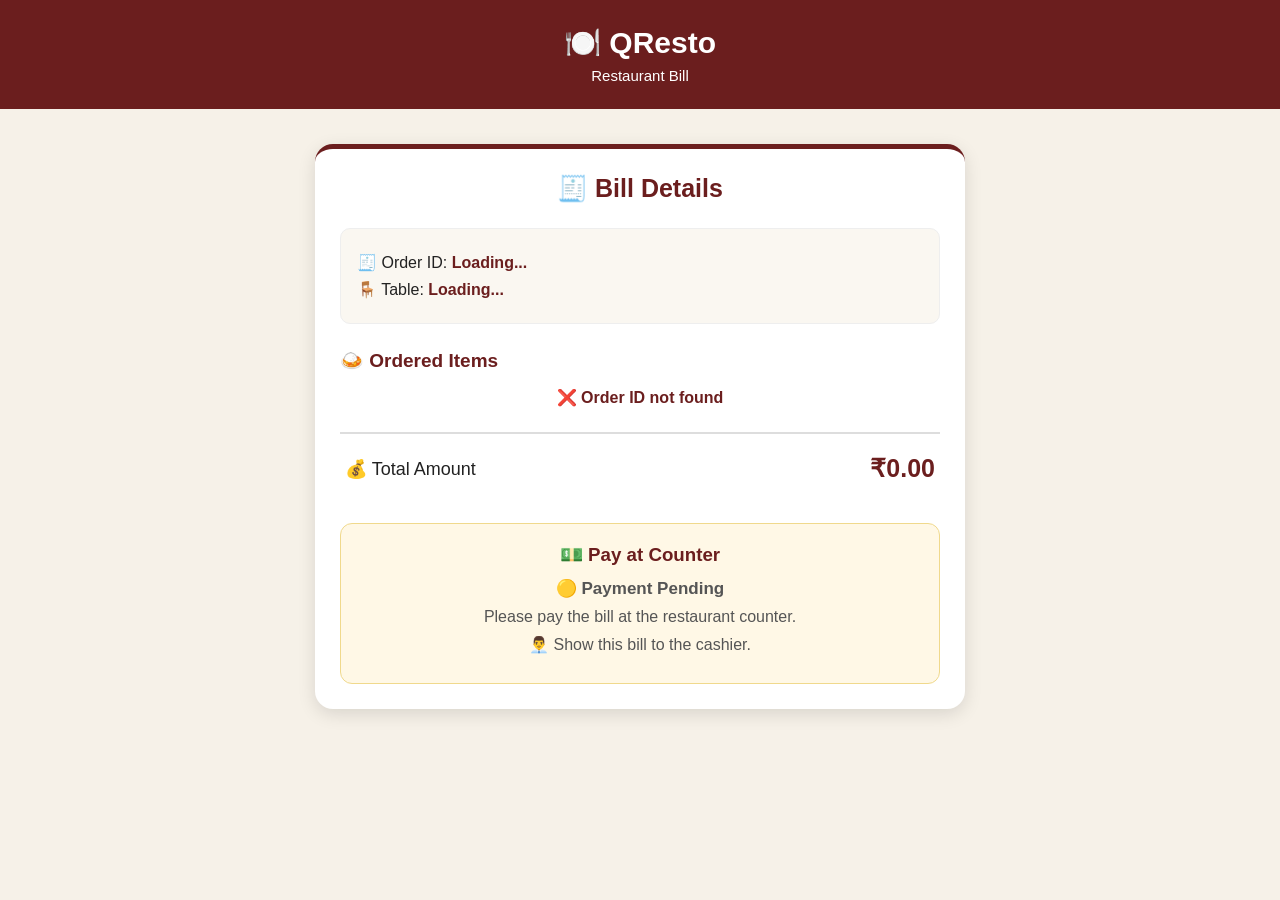
<file: frontend/bill.html>
<!DOCTYPE html>
<html lang="en">

<head>

    <meta charset="UTF-8">

    <meta name="viewport"
          content="width=device-width, initial-scale=1.0">

    <title>QResto - Bill</title>

    <style>

        * {
            box-sizing: border-box;
        }

        body {
            margin: 0;
            font-family: Arial, sans-serif;
            background: #f6f1e8;
            color: #222;
        }

        /* ================================
           HEADER
        ================================= */

        header {
            background: #6b1e1e;
            color: white;
            text-align: center;
            padding: 25px 15px;
        }

        header h1 {
            margin: 0;
            font-size: 30px;
        }

        header p {
            margin: 7px 0 0;
            font-size: 15px;
        }

        /* ================================
           BILL CONTAINER
        ================================= */

        .bill-container {
            width: 92%;
            max-width: 650px;
            margin: 35px auto;
            background: white;
            padding: 25px;
            border-radius: 18px;

            box-shadow:
                0 5px 18px rgba(0, 0, 0, 0.12);

            border-top: 5px solid #6b1e1e;
        }

        /* ================================
           TITLE
        ================================= */

        .bill-title {
            text-align: center;
            color: #6b1e1e;
            margin-top: 0;
            margin-bottom: 25px;
            font-size: 25px;
        }

        /* ================================
           ORDER INFO
        ================================= */

        .bill-info {
            background: #faf7f1;
            padding: 16px;
            border-radius: 10px;
            margin-bottom: 25px;
            border: 1px solid #eee;
        }

        .bill-info p {
            margin: 8px 0;
            font-size: 16px;
        }

        .bill-info strong {
            color: #6b1e1e;
        }

        /* ================================
           ITEMS TITLE
        ================================= */

        .items-title {
            color: #6b1e1e;
            font-size: 19px;
            margin-bottom: 15px;
        }

        /* ================================
           BILL ITEMS
        ================================= */

        #bill-items {
            margin-top: 10px;
        }

        .bill-item {
            display: flex;
            justify-content: space-between;
            align-items: center;

            background: #faf7f1;

            padding: 14px;
            margin-bottom: 10px;

            border-radius: 10px;
            border: 1px solid #eee;
        }

        .item-left {
            display: flex;
            flex-direction: column;
            gap: 5px;
        }

        .item-name {
            font-weight: bold;
            color: #333;
        }

        .item-details {
            font-size: 13px;
            color: #777;
        }

        .item-price {
            font-size: 16px;
            font-weight: bold;
            color: #6b1e1e;
        }

        /* ================================
           TOTAL
        ================================= */

        .bill-total {
            display: flex;
            justify-content: space-between;
            align-items: center;

            margin-top: 25px;
            padding: 20px 5px;

            border-top: 2px solid #ddd;

            font-size: 18px;
        }

        .bill-total strong {
            color: #6b1e1e;
            font-size: 25px;
        }

        /* ================================
           PAYMENT
        ================================= */

        .payment-message {
            margin-top: 20px;
            padding: 20px;

            background: #fff8e6;

            border-radius: 12px;

            text-align: center;

            border: 1px solid #f0d98c;
        }

        .payment-message h3 {
            color: #6b1e1e;
            margin-top: 0;
            margin-bottom: 12px;
        }

        .payment-pending {
            color: #d89b00;
            font-size: 17px;
            font-weight: bold;
        }

        .payment-message p {
            margin: 9px 0;
            color: #555;
        }

        /* ================================
           ERROR
        ================================= */

        .error {
            text-align: center;
            color: #6b1e1e;
            font-weight: bold;
        }

        /* ================================
           LOADING
        ================================= */

        .loading {
            text-align: center;
            color: #777;
            padding: 20px;
        }

        /* ================================
           MOBILE
        ================================= */

        @media (max-width: 600px) {

            .bill-container {
                width: 94%;
                padding: 18px;
                margin: 20px auto;
            }

            .bill-title {
                font-size: 23px;
            }

            .bill-item {
                padding: 12px;
            }

            .item-name {
                font-size: 15px;
            }

            .item-details {
                font-size: 12px;
            }

            .item-price {
                font-size: 15px;
            }

            .bill-total {
                font-size: 17px;
            }

            .bill-total strong {
                font-size: 22px;
            }

            .payment-message {
                padding: 17px;
            }

        }

    </style>

</head>


<body>


    <!-- ================================
         HEADER
    ================================= -->

    <header>

        <h1>🍽️ QResto</h1>

        <p>Restaurant Bill</p>

    </header>


    <!-- ================================
         BILL
    ================================= -->

    <div class="bill-container">


        <h2 class="bill-title">
            🧾 Bill Details
        </h2>


        <!-- ORDER INFORMATION -->

        <div class="bill-info">

            <p>

                🧾 Order ID:

                <strong id="order-id">
                    Loading...
                </strong>

            </p>


            <p>

                🪑 Table:

                <strong id="table-number">
                    Loading...
                </strong>

            </p>

        </div>


        <!-- ORDERED ITEMS -->

        <h3 class="items-title">
            🍛 Ordered Items
        </h3>


        <div id="bill-items">

            <p class="loading">
                Loading items...
            </p>

        </div>


        <!-- TOTAL -->

        <div class="bill-total">

            <span>
                💰 Total Amount
            </span>

            <strong id="total-amount">
                ₹0.00
            </strong>

        </div>


        <!-- PAYMENT INFORMATION -->

        <div class="payment-message">

            <h3>
                💵 Pay at Counter
            </h3>


            <p class="payment-pending">
                🟡 Payment Pending
            </p>


            <p id="payment-text">

                Please pay the bill at the
                restaurant counter.

            </p>


            <p>

                👨‍💼 Show this bill to the cashier.

            </p>

        </div>


    </div>


    <script>


        // ==========================================
        // SERVER URL
        // ==========================================

        /*
            IMPORTANT:

            Same Render server:
            https://smart-restaurant-3axh.onrender.com

            Local:
            http://localhost:3000

            window.location.origin automatically
            selects the correct server.
        */

        const SERVER_URL =
            window.location.origin;


        console.log(
            "🌐 Server URL:",
            SERVER_URL
        );


        // ==========================================
        // GET ORDER ID
        // ==========================================

        const urlParams =
            new URLSearchParams(
                window.location.search
            );


        const orderId =
            urlParams.get("order");


        console.log(
            "🧾 Order ID:",
            orderId
        );


        // ==========================================
        // LOAD BILL
        // ==========================================

        async function loadBill() {


            // ------------------------------------------
            // CHECK ORDER ID
            // ------------------------------------------

            if (!orderId) {

                document.getElementById(
                    "bill-items"
                ).innerHTML = `

                    <p class="error">

                        ❌ Order ID not found

                    </p>

                `;

                return;

            }


            try {


                console.log(
                    "📡 Requesting order:",
                    `${SERVER_URL}/api/orders/${orderId}`
                );


                // ------------------------------------------
                // FETCH ORDER
                // ------------------------------------------

                const response =
                    await fetch(

                        `${SERVER_URL}/api/orders/${orderId}`

                    );


                console.log(
                    "📥 Response status:",
                    response.status
                );


                // ------------------------------------------
                // READ RESPONSE
                // ------------------------------------------

                const data =
                    await response.json();


                console.log(
                    "📦 Order response:",
                    data
                );


                // ------------------------------------------
                // SERVER ERROR
                // ------------------------------------------

                if (!response.ok) {

                    throw new Error(

                        data.message ||
                        `Server error: ${response.status}`

                    );

                }


                // ------------------------------------------
                // API ERROR
                // ------------------------------------------

                if (!data.success) {

                    throw new Error(

                        data.message ||
                        "Order not found"

                    );

                }


                // ------------------------------------------
                // ORDER DATA
                // ------------------------------------------

                const order =
                    data.order;


                console.log(
                    "🧾 Order:",
                    order
                );


                // ==========================================
                // ORDER ID
                // ==========================================

                document.getElementById(
                    "order-id"
                ).textContent =
                    "#" + order.id;


                // ==========================================
                // TABLE NUMBER
                // ==========================================

                document.getElementById(
                    "table-number"
                ).textContent =
                    order.table_number;


                // ==========================================
                // ITEMS
                // ==========================================

                let items = [];


                try {


                    if (
                        typeof order.items ===
                        "string"
                    ) {

                        items =
                            JSON.parse(
                                order.items
                            );

                    }

                    else {

                        items =
                            order.items || [];

                    }


                }

                catch (jsonError) {

                    console.error(
                        "❌ Items JSON error:",
                        jsonError
                    );

                    items = [];

                }


                console.log(
                    "🍛 Items:",
                    items
                );


                // ==========================================
                // CREATE ITEMS HTML
                // ==========================================

                let itemsHTML = "";


                items.forEach(item => {


                    const quantity =
                        Number(
                            item.quantity
                        ) || 1;


                    const price =
                        Number(
                            item.price
                        ) || 0;


                    const itemTotal =
                        price * quantity;


                    itemsHTML += `

                        <div class="bill-item">

                            <div class="item-left">

                                <div class="item-name">

                                    ${item.name}

                                </div>


                                <div class="item-details">

                                    ₹${price.toFixed(2)}
                                    ×
                                    ${quantity}

                                </div>

                            </div>


                            <div class="item-price">

                                ₹${itemTotal.toFixed(2)}

                            </div>

                        </div>

                    `;

                });


                // ==========================================
                // DISPLAY ITEMS
                // ==========================================

                document.getElementById(
                    "bill-items"
                ).innerHTML =

                    itemsHTML ||

                    `

                        <p class="error">

                            ❌ No items found

                        </p>

                    `;


                // ==========================================
                // TOTAL
                // ==========================================

                const total =
                    Number(
                        order.total
                    ) || 0;


                document.getElementById(
                    "total-amount"
                ).textContent =

                    "₹" +
                    total.toFixed(2);


                // ==========================================
                // PAYMENT STATUS
                // ==========================================

                const paymentMessage =
                    document.querySelector(
                        ".payment-message"
                    );


                if (
                    order.payment_status ===
                    "Paid"
                ) {


                    paymentMessage.innerHTML = `

                        <h3>

                            💰 Payment Completed

                        </h3>


                        <p style="
                            color: green;
                            font-size: 17px;
                            font-weight: bold;
                        ">

                            ✅ Payment Received

                        </p>


                        <p>

                            Thank you!
                            Your payment has been confirmed.

                        </p>

                    `;

                }


                else {

                    console.log(
                        "🟡 Payment pending"
                    );

                }


            }


            catch (error) {


                console.error(
                    "❌ Bill loading error:",
                    error
                );


                document.getElementById(
                    "bill-items"
                ).innerHTML = `

                    <p class="error">

                        ❌ Cannot load bill details

                        <br><br>

                        ${error.message}

                    </p>

                `;

            }

        }


        // ==========================================
        // START
        // ==========================================

        loadBill();


    </script>


</body>

</html>
</file>
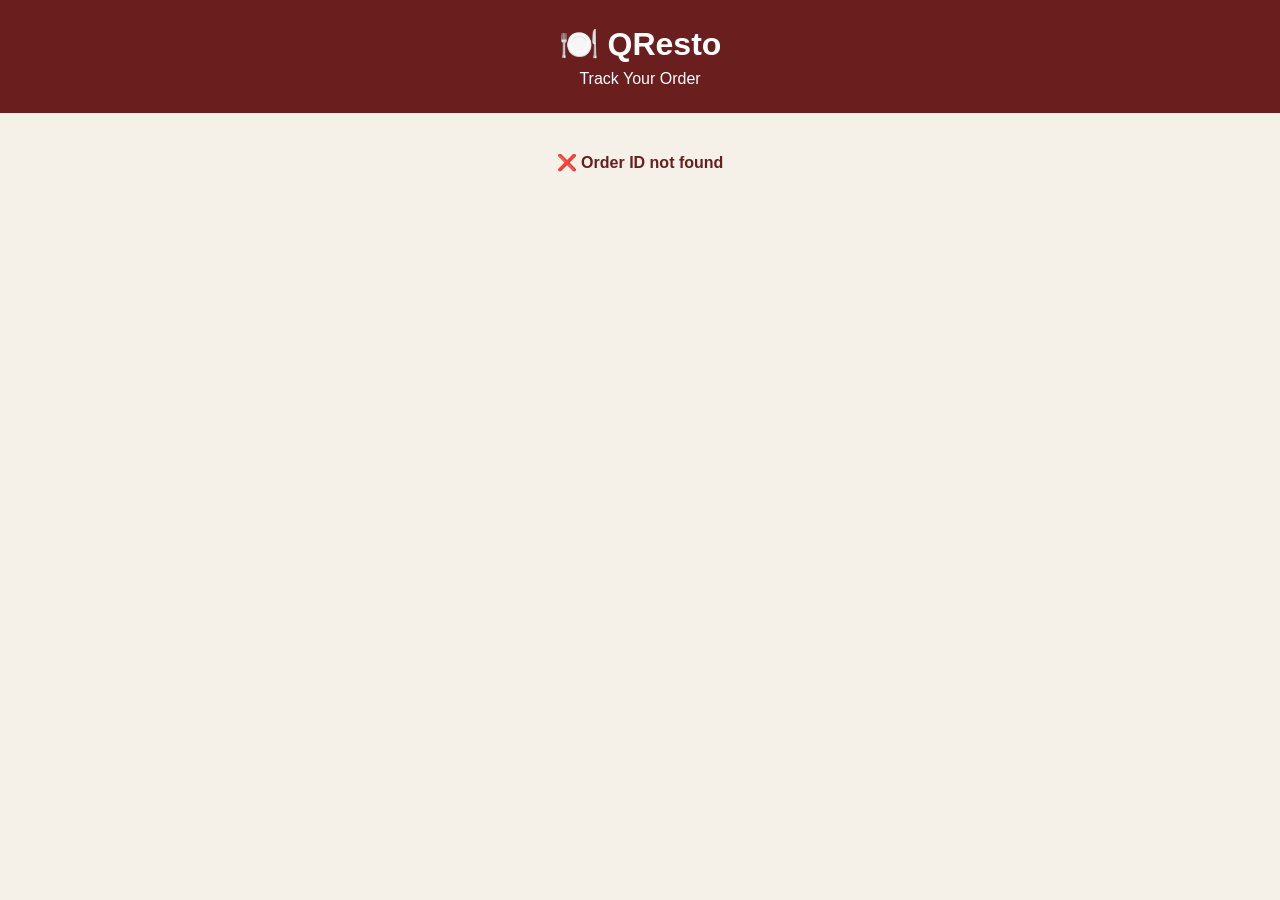
<file: frontend/order-status.html>
<!DOCTYPE html>
<html lang="en">

<head>

    <meta charset="UTF-8">

    <meta name="viewport"
          content="width=device-width, initial-scale=1.0">

    <title>QResto - Order Status</title>

    <style>

        * {
            box-sizing: border-box;
        }

        body {
            margin: 0;
            font-family: Arial, sans-serif;
            background: #f6f1e8;
        }

        header {
            background: #6b1e1e;
            color: white;
            text-align: center;
            padding: 25px;
        }

        header h1 {
            margin: 0;
        }

        header p {
            margin: 7px 0 0;
        }

        .container {
            width: 90%;
            max-width: 600px;
            margin: 40px auto;
        }

        .order-card {
            background: white;
            padding: 25px;
            border-radius: 15px;

            box-shadow:
                0 5px 15px rgba(0, 0, 0, 0.15);
        }

        .order-card h2 {
            color: #6b1e1e;
        }

        .items {
            padding-left: 20px;
            line-height: 1.8;
        }

        .total {
            font-size: 20px;
            font-weight: bold;
        }

        .status-box,
        .payment-box {
            margin-top: 20px;
            padding: 20px;
            border-radius: 12px;
            text-align: center;
            background: #f6f1e8;
        }

        .status {
            font-size: 24px;
            font-weight: bold;
        }

        .pending {
            color: #d89b00;
        }

        .preparing {
            color: #e67e22;
        }

        .ready {
            color: green;
        }

        .payment-title {
            font-size: 20px;
            font-weight: bold;
        }

        .payment-pending {
            color: #d89b00;
            font-weight: bold;
        }

        .payment-paid {
            color: green;
            font-size: 20px;
            font-weight: bold;
        }

        .payment-button {
            width: 100%;
            margin-top: 20px;
            padding: 14px;

            border: none;
            border-radius: 10px;

            background: #d89b00;
            color: white;

            font-size: 17px;
            font-weight: bold;

            cursor: pointer;
        }

        .payment-button:hover {
            background: #b77d00;
        }

        .error {
            text-align: center;
            color: #6b1e1e;
            font-weight: bold;
        }

        .loading {
            text-align: center;
            color: #666;
            font-weight: bold;
        }

        .server-info {
            margin-top: 15px;
            padding: 10px;
            background: #faf7f1;
            border-radius: 8px;
            text-align: center;
            font-size: 12px;
            color: #777;
        }

    </style>

</head>


<body>


    <!-- ==========================================
         HEADER
    =========================================== -->

    <header>

        <h1>🍽️ QResto</h1>

        <p>Track Your Order</p>

    </header>


    <!-- ==========================================
         CONTAINER
    =========================================== -->

    <div class="container">

        <div id="order-container">

            <p class="loading">
                ⏳ Loading order...
            </p>

        </div>

    </div>


    <script>


        // ==========================================
        // SERVER URL
        // ==========================================

        /*
            LOCAL:
            http://localhost:3000

            RENDER:
            https://smart-restaurant-3axh.onrender.com

            Automatically detects current server.
        */

        const SERVER_URL =
            window.location.origin;


        console.log(
            "🌐 Server URL:",
            SERVER_URL
        );


        // ==========================================
        // GET ORDER ID
        // ==========================================

        const urlParams =
            new URLSearchParams(
                window.location.search
            );


        const orderId =
            urlParams.get("order");


        console.log(
            "🧾 Order ID:",
            orderId
        );


        // ==========================================
        // OPEN BILL
        // ==========================================

        function openBill() {

            if (!orderId) {

                alert(
                    "❌ Order ID not found"
                );

                return;

            }


            /*
                Use relative URL.

                This automatically stays
                on the same Render server.
            */

            window.location.href =
                `bill.html?order=${encodeURIComponent(orderId)}`;

        }


        // ==========================================
        // LOAD ORDER
        // ==========================================

        async function loadOrder() {


            // ==========================================
            // CHECK ORDER ID
            // ==========================================

            if (!orderId) {

                document.getElementById(
                    "order-container"
                ).innerHTML = `

                    <p class="error">

                        ❌ Order ID not found

                    </p>

                `;

                return;

            }


            try {


                console.log(
                    "📡 Loading order from:",
                    `${SERVER_URL}/api/orders/${orderId}`
                );


                // ==========================================
                // FETCH ORDER
                // ==========================================

                const response =
                    await fetch(

                        `${SERVER_URL}/api/orders/${encodeURIComponent(orderId)}`,

                        {

                            method: "GET",

                            headers: {

                                "Accept":
                                    "application/json"

                            }

                        }

                    );


                console.log(
                    "📥 Server status:",
                    response.status
                );


                // ==========================================
                // SERVER ERROR
                // ==========================================

                if (!response.ok) {

                    throw new Error(
                        `Server returned ${response.status}`
                    );

                }


                // ==========================================
                // READ JSON
                // ==========================================

                const data =
                    await response.json();


                console.log(
                    "📦 Order response:",
                    data
                );


                // ==========================================
                // CHECK SUCCESS
                // ==========================================

                if (!data.success) {

                    throw new Error(

                        data.message ||

                        "Order not found"

                    );

                }


                const order =
                    data.order;


                // ==========================================
                // ITEMS
                // ==========================================

                let items = [];


                try {

                    if (
                        typeof order.items ===
                        "string"
                    ) {

                        items =
                            JSON.parse(
                                order.items
                            );

                    }

                    else {

                        items =
                            order.items || [];

                    }

                }

                catch (error) {

                    console.error(
                        "❌ Items JSON error:",
                        error
                    );

                    items = [];

                }


                // ==========================================
                // ITEMS HTML
                // ==========================================

                let itemsHTML = "";


                items.forEach(item => {


                    const quantity =
                        Number(
                            item.quantity
                        ) || 1;


                    const price =
                        Number(
                            item.price
                        ) || 0;


                    const itemTotal =
                        price * quantity;


                    itemsHTML += `

                        <li>

                            ${item.name}

                            × ${quantity}

                            -

                            ₹${itemTotal.toFixed(2)}

                        </li>

                    `;

                });


                if (!itemsHTML) {

                    itemsHTML = `

                        <li>
                            No items found
                        </li>

                    `;

                }


                // ==========================================
                // ORDER STATUS
                // ==========================================

                const orderStatus =
                    order.status || "Pending";


                let statusClass =
                    "pending";


                let statusIcon =
                    "🟡";


                if (
                    orderStatus ===
                    "Preparing"
                ) {

                    statusClass =
                        "preparing";

                    statusIcon =
                        "🟠";

                }


                else if (
                    orderStatus ===
                    "Ready"
                ) {

                    statusClass =
                        "ready";

                    statusIcon =
                        "🟢";

                }


                // ==========================================
                // PAYMENT STATUS
                // ==========================================

                const paymentStatus =
                    order.payment_status ||
                    "Pending";


                let paymentHTML = "";


                if (
                    paymentStatus ===
                    "Paid"
                ) {

                    paymentHTML = `

                        <div class="payment-box">

                            <div class="payment-title">

                                💰 Payment Status

                            </div>

                            <p class="payment-paid">

                                ✅ Payment Received

                            </p>

                            <p>

                                Thank you!
                                Your payment has
                                been confirmed.

                            </p>

                        </div>

                    `;

                }

                else {

                    paymentHTML = `

                        <div class="payment-box">

                            <div class="payment-title">

                                💰 Payment Status

                            </div>

                            <p class="payment-pending">

                                🟡 Payment Pending

                            </p>

                            <p>

                                Please pay at the
                                restaurant counter.

                            </p>

                        </div>

                    `;

                }


                // ==========================================
                // BILL BUTTON
                // ==========================================

                let billButton = "";


                if (
                    orderStatus ===
                    "Ready"
                ) {

                    billButton = `

                        <button
                            class="payment-button"
                            onclick="openBill()"
                        >

                            🧾 View Bill

                        </button>

                    `;

                }


                // ==========================================
                // DISPLAY ORDER
                // ==========================================

                document.getElementById(
                    "order-container"
                ).innerHTML = `

                    <div class="order-card">


                        <h2>

                            🧾 Order #${order.id}

                        </h2>


                        <p>

                            🪑 Table:

                            <strong>

                                ${order.table_number}

                            </strong>

                        </p>


                        <h3>

                            🍛 Your Items

                        </h3>


                        <ul class="items">

                            ${itemsHTML}

                        </ul>


                        <p class="total">

                            💰 Total:

                            ₹${Number(
                                order.total || 0
                            ).toFixed(2)}

                        </p>


                        <div class="status-box">

                            <div
                                class="status ${statusClass}"
                            >

                                ${statusIcon}

                                ${orderStatus}

                            </div>

                        </div>


                        ${paymentHTML}


                        ${billButton}


                    </div>

                `;

            }


            // ==========================================
            // ERROR
            // ==========================================

            catch (error) {


                console.error(
                    "❌ Order status error:",
                    error
                );


                document.getElementById(
                    "order-container"
                ).innerHTML = `

                    <div>

                        <p class="error">

                            ❌ Cannot load order status

                        </p>


                        <div class="server-info">

                            Server:
                            ${SERVER_URL}

                        </div>

                    </div>

                `;

            }

        }


        // ==========================================
        // FIRST LOAD
        // ==========================================

        loadOrder();


        // ==========================================
        // AUTO REFRESH
        // ==========================================

        setInterval(

            loadOrder,

            5000

        );


    </script>


</body>

</html>
</file>
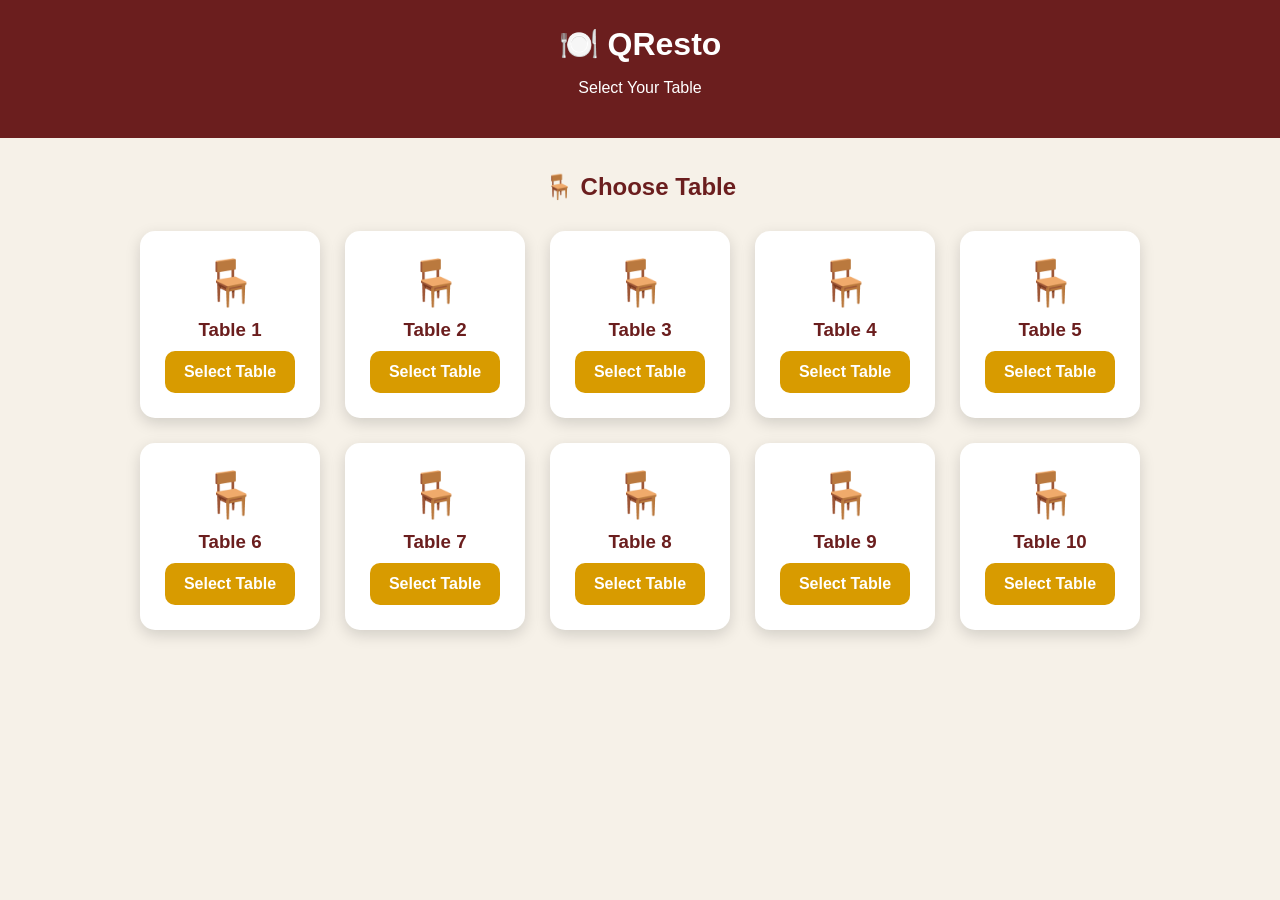
<file: frontend/tables.html>
<!DOCTYPE html>
<html lang="en">

<head>
    <meta charset="UTF-8">
    <meta name="viewport" content="width=device-width, initial-scale=1.0">

    <title>QResto - Select Table</title>

    <style>

        * {
            box-sizing: border-box;
        }

        body {
            margin: 0;
            font-family: Arial, sans-serif;
            background: #f6f1e8;
        }

        header {
            background: #6b1e1e;
            color: white;
            text-align: center;
            padding: 25px;
        }

        header h1 {
            margin: 0;
        }

        .container {
            width: 90%;
            max-width: 1000px;
            margin: 35px auto;
        }

        .container h2 {
            text-align: center;
            color: #6b1e1e;
            margin-bottom: 30px;
        }

        .table-container {
            display: grid;
            grid-template-columns: repeat(
                auto-fit,
                minmax(180px, 1fr)
            );

            gap: 25px;
        }

        .table-card {
            background: white;
            padding: 25px;
            text-align: center;
            border-radius: 15px;

            box-shadow:
                0 5px 15px rgba(0, 0, 0, 0.15);

            transition: 0.2s;
        }

        .table-card:hover {
            transform: translateY(-5px);
        }

        .table-icon {
            font-size: 45px;
        }

        .table-card h3 {
            color: #6b1e1e;
            margin: 10px 0;
        }

        .table-card button {
            width: 100%;
            padding: 12px;

            border: none;
            border-radius: 10px;

            background: #d89b00;
            color: white;

            font-size: 16px;
            font-weight: bold;

            cursor: pointer;
        }

        .table-card button:hover {
            background: #b77d00;
        }

    </style>

</head>


<body>

    <header>

        <h1>🍽️ QResto</h1>

        <p>Select Your Table</p>

    </header>


    <div class="container">

        <h2>🪑 Choose Table</h2>


        <div class="table-container">


            <!-- Table 1 -->

            <div class="table-card">

                <div class="table-icon">
                    🪑
                </div>

                <h3>Table 1</h3>

                <button onclick="selectTable(1)">
                    Select Table
                </button>

            </div>


            <!-- Table 2 -->

            <div class="table-card">

                <div class="table-icon">
                    🪑
                </div>

                <h3>Table 2</h3>

                <button onclick="selectTable(2)">
                    Select Table
                </button>

            </div>


            <!-- Table 3 -->

            <div class="table-card">

                <div class="table-icon">
                    🪑
                </div>

                <h3>Table 3</h3>

                <button onclick="selectTable(3)">
                    Select Table
                </button>

            </div>


            <!-- Table 4 -->

            <div class="table-card">

                <div class="table-icon">
                    🪑
                </div>

                <h3>Table 4</h3>

                <button onclick="selectTable(4)">
                    Select Table
                </button>

            </div>


            <!-- Table 5 -->

            <div class="table-card">

                <div class="table-icon">
                    🪑
                </div>

                <h3>Table 5</h3>

                <button onclick="selectTable(5)">
                    Select Table
                </button>

            </div>


            <!-- Table 6 -->

            <div class="table-card">

                <div class="table-icon">
                    🪑
                </div>

                <h3>Table 6</h3>

                <button onclick="selectTable(6)">
                    Select Table
                </button>

            </div>


            <!-- Table 7 -->

            <div class="table-card">

                <div class="table-icon">
                    🪑
                </div>

                <h3>Table 7</h3>

                <button onclick="selectTable(7)">
                    Select Table
                </button>

            </div>


            <!-- Table 8 -->

            <div class="table-card">

                <div class="table-icon">
                    🪑
                </div>

                <h3>Table 8</h3>

                <button onclick="selectTable(8)">
                    Select Table
                </button>

            </div>


            <!-- Table 9 -->

            <div class="table-card">

                <div class="table-icon">
                    🪑
                </div>

                <h3>Table 9</h3>

                <button onclick="selectTable(9)">
                    Select Table
                </button>

            </div>


            <!-- Table 10 -->

            <div class="table-card">

                <div class="table-icon">
                    🪑
                </div>

                <h3>Table 10</h3>

                <button onclick="selectTable(10)">
                    Select Table
                </button>

            </div>


        </div>

    </div>


    <script>

        function selectTable(tableNumber) {

            window.location.href =
                "index.html?table=" + tableNumber;

        }

    </script>


</body>

</html>
</file>
